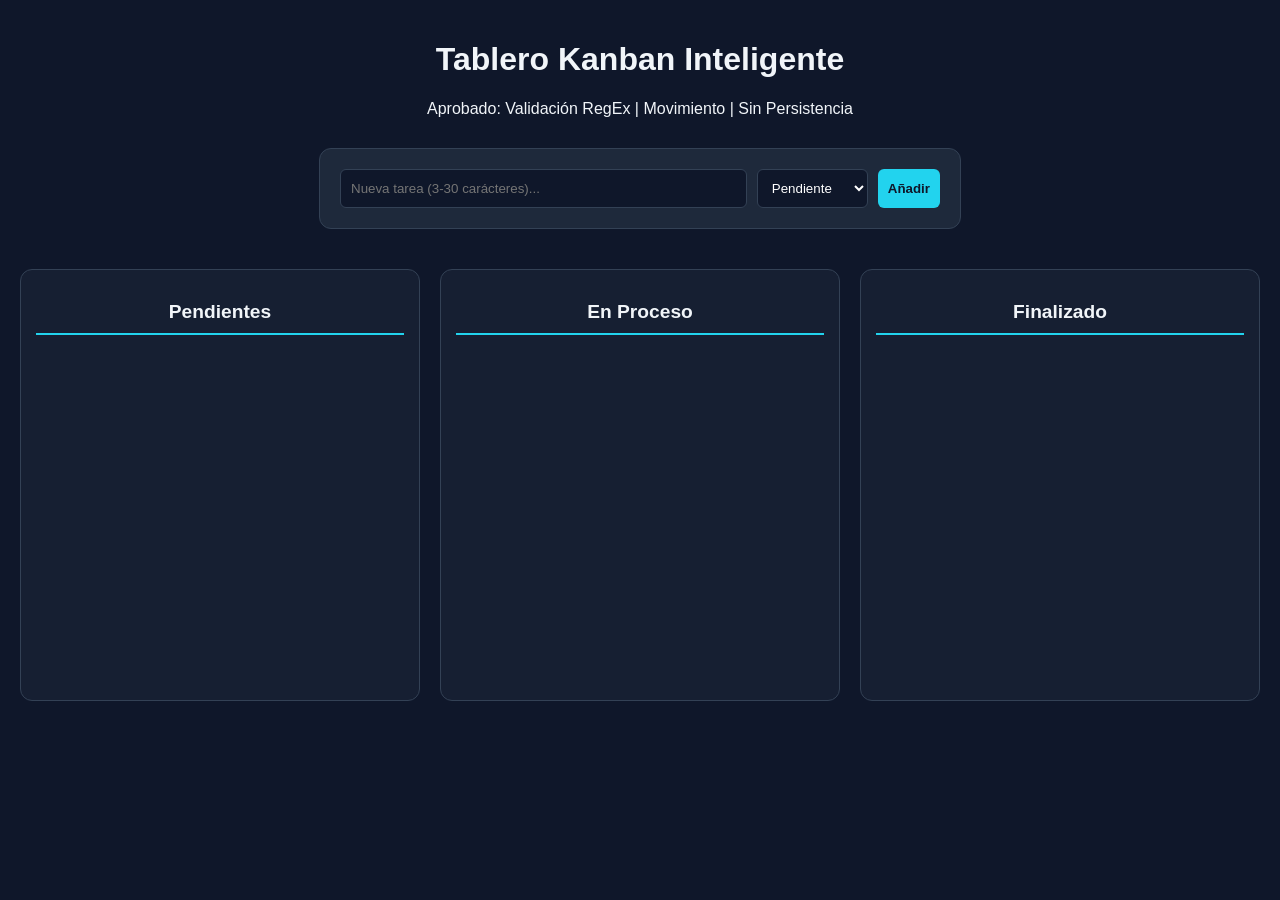
<file: 00-aprobado/index.html>
<!DOCTYPE html>
<html lang="es">
<head>
    <meta charset="UTF-8">
    <meta name="viewport" content="width=device-width, initial-scale=1.0">
    <title>Kanban JS - Versión Aprobado (Sin Persistencia)</title>
    <link rel="stylesheet" href="css/style.css">
</head>
<body>

    <header>
        <h1>Tablero Kanban Inteligente</h1>
        <p>Aprobado: Validación RegEx | Movimiento | Sin Persistencia</p>
    </header>

    <form class="task-form" onsubmit="return false;">
        <input type="text" id="task-input" placeholder="Nueva tarea (3-30 carácteres)..." style="flex: 2;">
        <select id="column-select">
            <option value="todo">Pendiente</option>
            <option value="doing">En Proceso</option>
            <option value="done">Finalizado</option>
        </select>
        <button id="add-btn" type="button">Añadir</button>
    </form>

    <main class="board" id="main-board">
        <section class="column" id="todo">
            <h2>Pendientes</h2>
            <ul class="list"></ul>
        </section>
        <section class="column" id="doing">
            <h2>En Proceso</h2>
            <ul class="list"></ul>
        </section>
        <section class="column" id="done">
            <h2>Finalizado</h2>
            <ul class="list"></ul>
        </section>
    </main>

   <script src="js/scripts.js"></script>
</body>
</html>
</file>
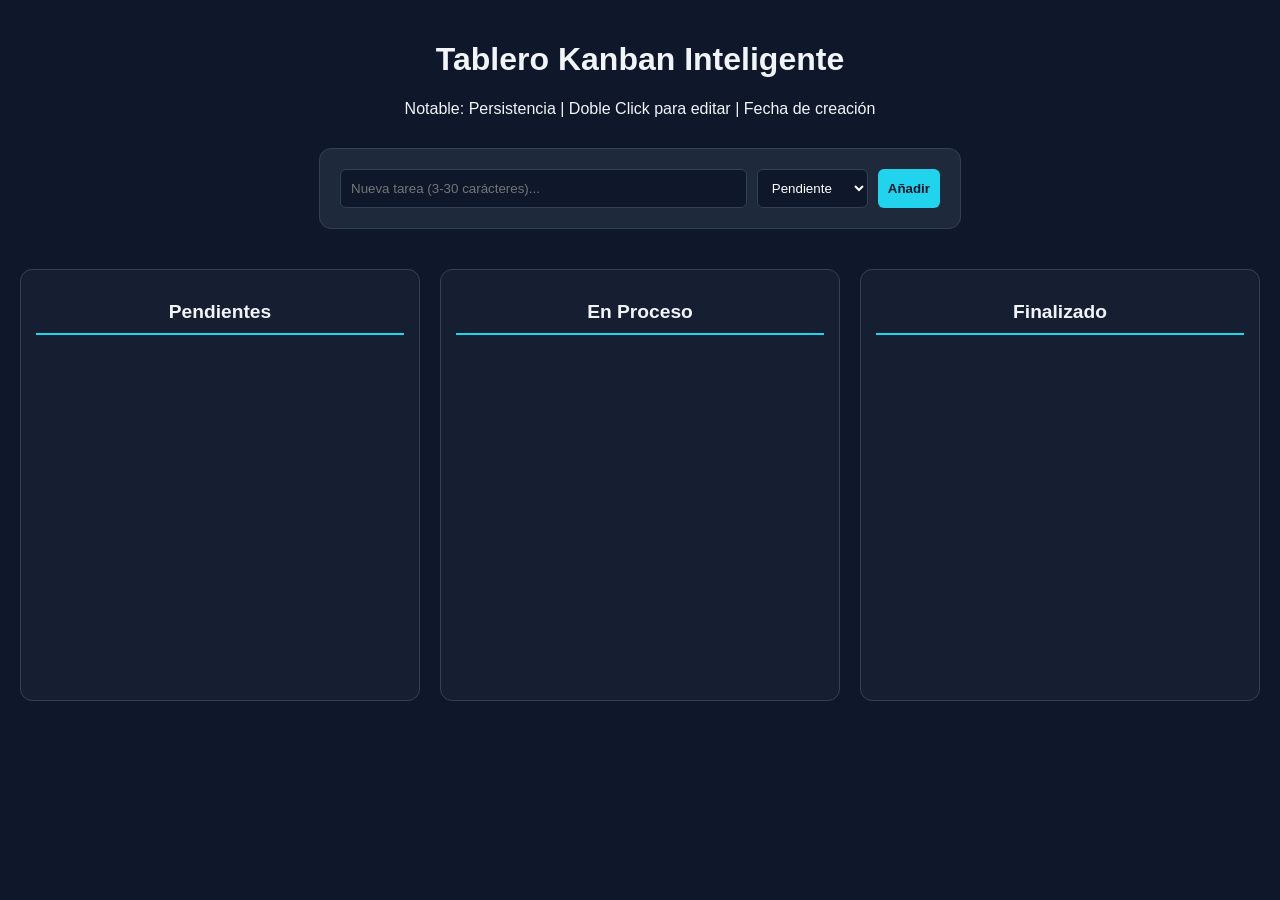
<file: 01-notable/index.html>
<!DOCTYPE html>
<html lang="es">
<head>
    <meta charset="UTF-8">
    <meta name="viewport" content="width=device-width, initial-scale=1.0">
    <title>Kanban JS - Versión Notable (Persistencia y Edición)</title>
    <link rel="stylesheet" href="css/style.css">
</head>
<body>

    <header>
        <h1>Tablero Kanban Inteligente</h1>
        <p>Notable: Persistencia | Doble Click para editar | Fecha de creación</p>
    </header>

    <form class="task-form" onsubmit="return false;">
        <input type="text" id="task-input" placeholder="Nueva tarea (3-30 carácteres)..." style="flex: 2;">
        <select id="column-select">
            <option value="todo">Pendiente</option>
            <option value="doing">En Proceso</option>
            <option value="done">Finalizado</option>
        </select>
        <button id="add-btn" type="button">Añadir</button>
    </form>

    <main class="board" id="main-board">
        <section class="column" id="todo"><h2>Pendientes</h2><ul class="list"></ul></section>
        <section class="column" id="doing"><h2>En Proceso</h2><ul class="list"></ul></section>
        <section class="column" id="done"><h2>Finalizado</h2><ul class="list"></ul></section>
    </main>
    
    <!-- Mis scripts -->
    <script src="js/scripts.js"></script>
</body>
</html>
</file>
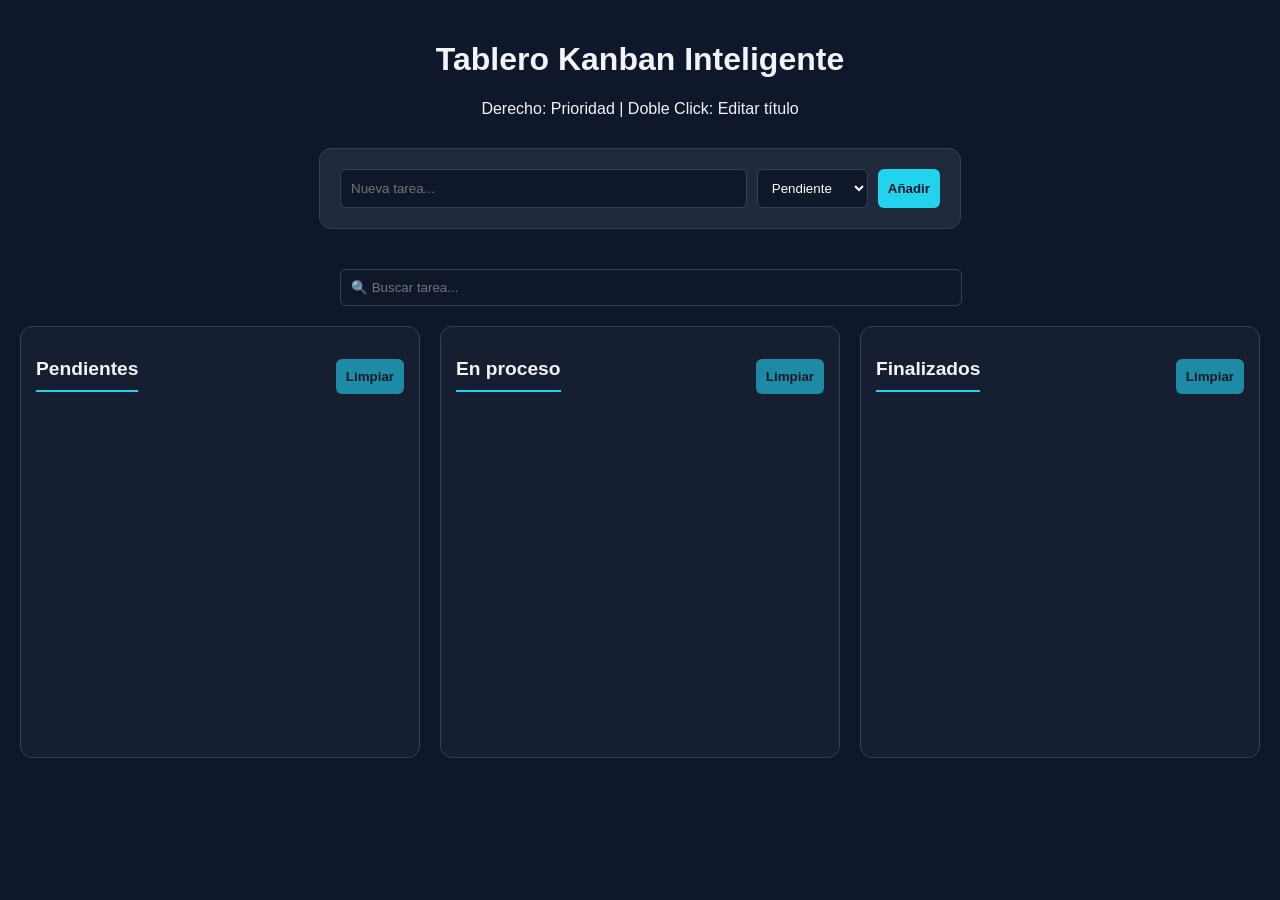
<file: 02-excelente/index.html>
<!DOCTYPE html>
<html lang="es">
<head>
    <meta charset="UTF-8">
    <meta name="viewport" content="width=device-width, initial-scale=1.0">
    <title>Kanban JS Pro - Modular</title>
    <link rel="stylesheet" href="css/style.css">
</head>
<body>

    <header>
        <h1>Tablero Kanban Inteligente</h1>
        <p>Derecho: Prioridad | Doble Click: Editar título</p>
    </header>

    <form class="task-form" id="todo-form" onsubmit="return false;">
        <input type="text" id="task-input" placeholder="Nueva tarea..." aria-label="Nueva tarea" style="flex: 2;">
        <select id="column-select" aria-label="Seleccionar columna">
            <option value="todo">Pendiente</option>
            <option value="doing">En Proceso</option>
            <option value="done">Finalizado</option>
        </select>
        <button id="add-btn" type="button">Añadir</button>
    </form>

    <div class="search-container" style="max-width: 600px; margin: 0 auto 20px;">
        <input type="text" id="search-input" placeholder="🔍 Buscar tarea..." style="width: 100%;">
    </div>

    <main class="board" id="main-board">
        <section class="column" id="todo"> <div class="col-header" style="display:flex; justify-content:space-between; align-items:center;">
                <h2>Pendientes</h2>
                <button class="btn-clear" data-col="todo">Limpiar</button>
            </div>
            <ul class="list"></ul>
        </section>

        <section class="column" id="doing"> <div class="col-header" style="display:flex; justify-content:space-between; align-items:center;">
                <h2>En proceso</h2>
                <button class="btn-clear" data-col="doing">Limpiar</button> </div>
            <ul class="list"></ul>
        </section>

        <section class="column" id="done"> <div class="col-header" style="display:flex; justify-content:space-between; align-items:center;">
                <h2>Finalizados</h2>
                <button class="btn-clear" data-col="done">Limpiar</button> </div>
            <ul class="list"></ul>
        </section>
    </main>

    <script type="module" src="./js/main.js"></script>
</body>
</html>
</file>
<file: 00-aprobado/css/style.css>
:root {
    --bg: #0f172a;
    --card-bg: #1e293b;
    --text: #f1f5f9;
    --accent: #22d3ee;
    --danger: #ef4444;
    --priority: #f59e0b;
}

body {
    font-family: 'Segoe UI', Tahoma, Geneva, Verdana, sans-serif;
    background-color: var(--bg);
    color: var(--text);
    margin: 0;
    padding: 20px;
}

header { text-align: center; margin-bottom: 30px; }

.task-form {
    background: var(--card-bg);
    padding: 20px;
    border-radius: 12px;
    max-width: 600px;
    margin: 0 auto 40px;
    display: flex;
    gap: 10px;
    border: 1px solid #334155;
}

input, select, button {
    padding: 10px;
    border-radius: 6px;
    border: 1px solid #334155;
    background: #0f172a;
    color: white;
}

button {
    cursor: pointer;
    background: var(--accent);
    color: var(--bg);
    font-weight: bold;
    border: none;
}

.board {
    display: grid;
    grid-template-columns: repeat(auto-fit, minmax(300px, 1fr));
    gap: 20px;
    align-items: start;
}

.column {
    background: rgba(30, 41, 59, 0.5);
    border-radius: 12px;
    padding: 15px;
    min-height: 400px;
    border: 1px solid #334155;
}

.column h2 {
    text-align: center;
    font-size: 1.2rem;
    border-bottom: 2px solid var(--accent);
    padding-bottom: 10px;
    margin-bottom: 20px;
}

.list { list-style: none; padding: 0; }

.task-card {
    background: var(--card-bg);
    padding: 15px;
    margin-bottom: 15px;
    border-radius: 8px;
    box-shadow: 0 4px 6px rgba(0,0,0,0.3);
    border-left: 4px solid var(--accent);
    transition: transform 0.1s;
}

.task-title { font-weight: bold; margin-bottom: 10px; display: block; }

.actions {
    display: flex;
    justify-content: space-between;
    margin-top: 10px;
}

.actions button {
    padding: 5px 10px;
    font-size: 0.8rem;
    background: #334155;
    color: white;
}

.actions button:not(.btn-delete):hover{ background: #475569; }
.btn-delete:hover { background: var(--danger); }
</file>
<file: 01-notable/css/style.css>
:root {
    --bg: #0f172a;
    --card-bg: #1e293b;
    --text: #f1f5f9;
    --accent: #22d3ee;
    --danger: #ef4444;
    --priority: #f59e0b;
}

body {
    font-family: 'Segoe UI', Tahoma, Geneva, Verdana, sans-serif;
    background-color: var(--bg);
    color: var(--text);
    margin: 0;
    padding: 20px;
}

header { text-align: center; margin-bottom: 30px; }

.task-form {
    background: var(--card-bg);
    padding: 20px;
    border-radius: 12px;
    max-width: 600px;
    margin: 0 auto 40px;
    display: flex;
    gap: 10px;
    border: 1px solid #334155;
}

input, select, button {
    padding: 10px;
    border-radius: 6px;
    border: 1px solid #334155;
    background: #0f172a;
    color: white;
}

button {
    cursor: pointer;
    background: var(--accent);
    color: var(--bg);
    font-weight: bold;
    border: none;
}

.board {
    display: grid;
    grid-template-columns: repeat(auto-fit, minmax(300px, 1fr));
    gap: 20px;
    align-items: start;
}

.column {
    background: rgba(30, 41, 59, 0.5);
    border-radius: 12px;
    padding: 15px;
    min-height: 400px;
    border: 1px solid #334155;
}

.column h2 {
    text-align: center;
    font-size: 1.2rem;
    border-bottom: 2px solid var(--accent);
    padding-bottom: 10px;
    margin-bottom: 20px;
}

.list { list-style: none; padding: 0; }

.task-card {
    background: var(--card-bg);
    padding: 15px;
    margin-bottom: 15px;
    border-radius: 8px;
    box-shadow: 0 4px 6px rgba(0,0,0,0.3);
    border-left: 4px solid var(--accent);
    transition: transform 0.1s;
}

.task-title { font-weight: bold; margin-bottom: 10px; display: block; }

.actions {
    display: flex;
    justify-content: space-between;
    margin-top: 10px;
}

.actions button {
    padding: 5px 10px;
    font-size: 0.8rem;
    background: #334155;
    color: white;
}

.actions button:not(.btn-delete):hover{ background: #475569; }
.btn-delete:hover { background: var(--danger); }
</file>
<file: 02-excelente/css/style.css>
:root {
    --bg: #0f172a;
    --card-bg: #1e293b;
    --text: #f1f5f9;
    --accent: #22d3ee;
    --danger: #ef4444;
    --priority: #f59e0b;
}

body {
    font-family: 'Segoe UI', Tahoma, Geneva, Verdana, sans-serif;
    background-color: var(--bg);
    color: var(--text);
    margin: 0;
    padding: 20px;
}

header { text-align: center; margin-bottom: 30px; }

.task-form {
    background: var(--card-bg);
    padding: 20px;
    border-radius: 12px;
    max-width: 600px;
    margin: 0 auto 40px;
    display: flex;
    gap: 10px;
    border: 1px solid #334155;
}

input, select, button {
    padding: 10px;
    border-radius: 6px;
    border: 1px solid #334155;
    background: #0f172a;
    color: white;
}

button {
    cursor: pointer;
    background: var(--accent);
    color: var(--bg);
    font-weight: bold;
    border: none;
}

.board {
    display: grid;
    grid-template-columns: repeat(auto-fit, minmax(300px, 1fr));
    gap: 20px;
    align-items: start;
}

.column {
    background: rgba(30, 41, 59, 0.5);
    border-radius: 12px;
    padding: 15px;
    min-height: 400px;
    border: 1px solid #334155;
}

.column h2 {
    text-align: center;
    font-size: 1.2rem;
    border-bottom: 2px solid var(--accent);
    padding-bottom: 10px;
    margin-bottom: 20px;
}

.task-card {
    background: var(--card-bg);
    padding: 15px;
    margin-bottom: 15px;
    border-radius: 8px;
    box-shadow: 0 4px 6px rgba(0,0,0,0.3);
    border-left: 4px solid var(--accent);
    transition: transform 0.1s;
    user-select: none;
    position: relative;
}

.task-card:hover { transform: translateY(-2px); }

.task-card.priority {
    border-left-color: var(--priority);
    background: rgba(245, 158, 11, 0.05);
}

.list {
    list-style: none;
    padding: 0;
    margin: 0;
}

.task-title { 
    font-size: 1rem;
    margin: 0 0 10px 0;
    font-weight: bold;
    display: block;
    padding: 5px;
    border-radius: 4px;
}

/* Estilo para cuando se está editando */
.task-title[contenteditable="true"] {
    background: #334155;
    outline: 2px solid var(--accent);
    user-select: text; /* Permite la edición sin peleas */
    cursor: text;
}

.actions {
    display: flex;
    justify-content: space-between;
    align-items: center;
    margin-top: 10px;
}

.actions button {
    padding: 5px 10px;
    font-size: 0.8rem;
    background: #334155;
    color: white;
    transition: background 0.2s;
}

.actions button:not(.btn-delete):hover{ background: #475569; }
.btn-delete:hover { background: var(--danger); }


.task-date {
    font-size: 0.7rem;
    color: #94a3b8; /* Un gris azulado suave */
    display: block;
    margin-bottom: 5px;
    font-weight: normal;
    text-transform: capitalize;
}

/* Ajuste opcional para que el artículo tenga mejor espaciado */
.task-card article {
    display: flex;
    flex-direction: column;
}

/* Añade esto a tu style.css */
input:invalid {
    border-color: var(--danger);
}

/* Una clase útil para feedback rápido */
.input-error {
    outline: 2px solid var(--danger) !important;
    animation: shake 0.2s ease-in-out 0s 2;
}

@keyframes shake {
    0% { transform: translateX(0); }
    25% { transform: translateX(5px); }
    50% { transform: translateX(-5px); }
    75% { transform: translateX(5px); }
    100% { transform: translateX(0); }
}

.btn-clear {
    opacity: 0.6;
    transition: opacity 0.2s;
}
.btn-clear:hover {
    opacity: 1;
    background: var(--danger);
    color: var(--text);
}

/* Mejora para el buscador */
#search-input:focus {
    outline: none;
    border-color: var(--accent);
    box-shadow: 0 0 5px var(--accent);
}
</file>
